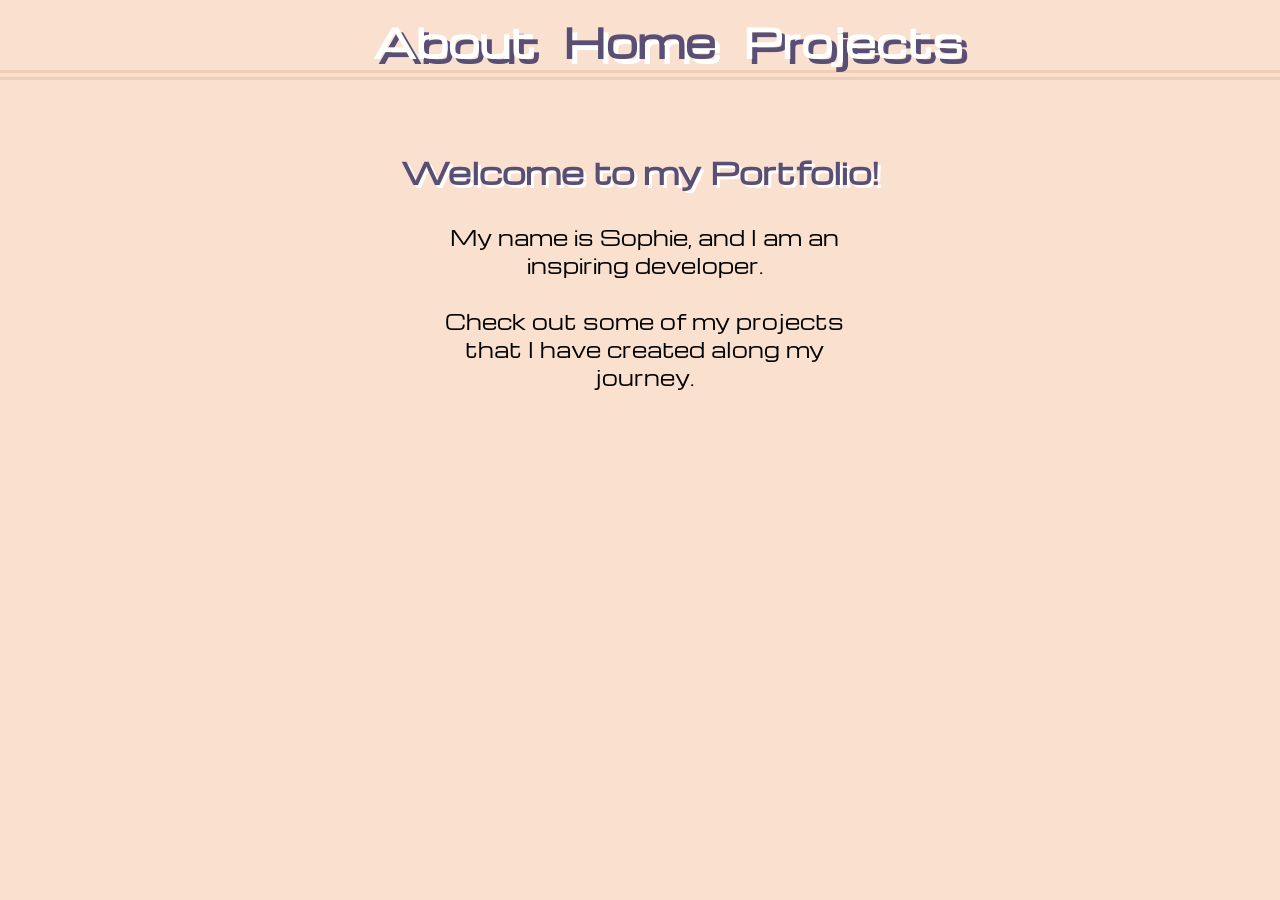
<file: index.html>
<!DOCTYPE html>
<html>
  
  <head>
    <title>Sophie Mansell - Portfolio</title>

    <meta name="viewport" content="width=device-width, initial-scale=1">
    
    <link href="index.css" rel="stylesheet">
    <link rel="preconnect" href="https://fonts.googleapis.com">
    <link rel="preconnect" href="https://fonts.gstatic.com" crossorigin>
    <link href="https://fonts.googleapis.com/css2?family=Michroma&display=swap" rel="stylesheet">
  </head>

  <body>
    <header>

      <nav class="nav-container">
        <a href="./About-Page/about.html" class="nav-about">
          About
        </a>

        <a href="./index.html" class="nav-home" id="nav-current">
          Home
        </a>

        <a href="./Project-Page/projects.html" class="nav-project">
          Projects
        </a>
      
    </header>

    <main>
      <div>
        <h2 class="title">Welcome to my Portfolio!</h2>

        <div class="box"></div>

        <p class="box intro">
          My name is Sophie, and I am an inspiring developer. 
          <br><br>
          Check out some of my projects that I have created along my journey.
        </p>

        <div class="box"></div>
        
      </div>
    </main>
      
  </body>

</html>
</file>
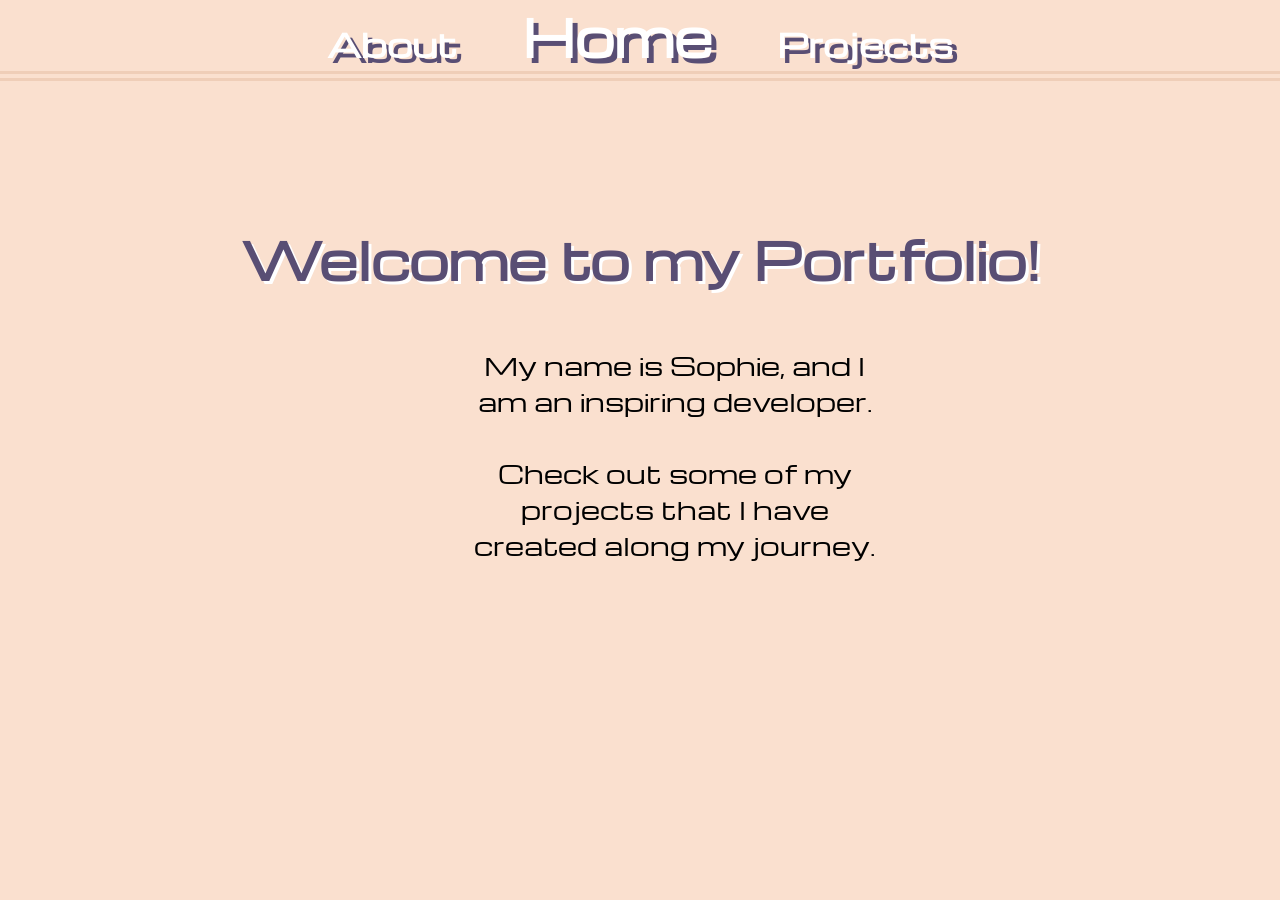
<file: Index-Page/index.html>
<!DOCTYPE html>
<html>
  
  <head>
    <title>Sophie Mansell - Portfolio</title>
    <link href="index.css" rel="stylesheet">
    <link rel="preconnect" href="https://fonts.googleapis.com">
    <link rel="preconnect" href="https://fonts.gstatic.com" crossorigin>
    <link href="https://fonts.googleapis.com/css2?family=Michroma&display=swap" rel="stylesheet">
  </head>

  <body>
    <header>
      <nav class="navbar">
        <a href="../About-Page/about.html">About</a>
        <a href="./index.html" id="nav-current">Home</a>
        <a href="../Project-Page/projects.html">Projects</a>
      </nav>
      
    </header>

    <main>
      <br> 
      <div>
        <h2 class="title">Welcome to my Portfolio!</h2>

        <br>

        <div class="box"></div>

        <p class="box intro">
          My name is Sophie, and I am an inspiring developer. 
          <br><br>
          Check out some of my projects that I have created along my journey.
        </p>

        <div class="box"></div>
        
      </div>
    </main>
      
  </body>

</html>
</file>
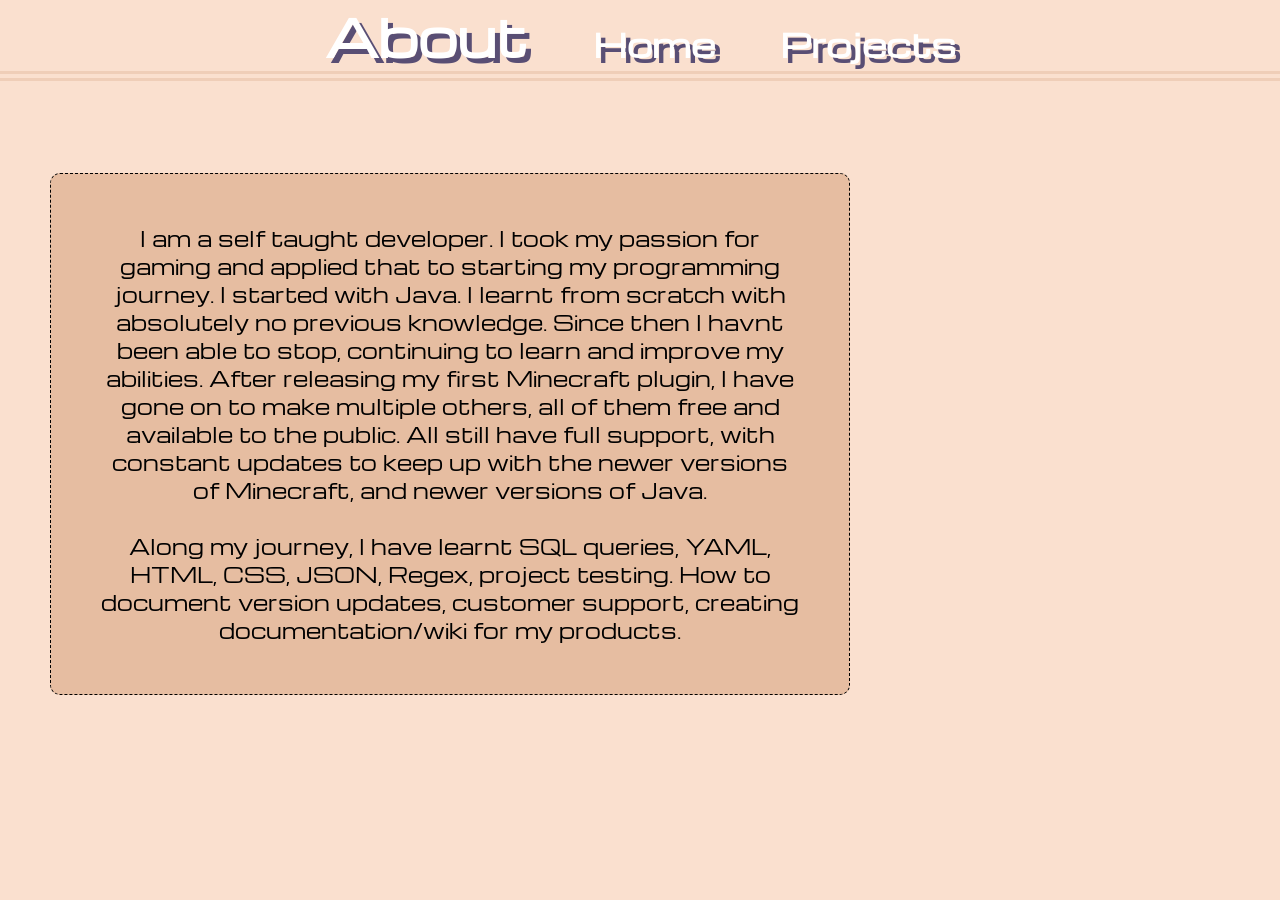
<file: about.html>
<!DOCTYPE html>
<html>

  <head>
    <title>Sophie Mansell - Portfolio</title>
    <link href="./about.css" rel="stylesheet">
    <link rel="preconnect" href="https://fonts.googleapis.com">
    <link rel="preconnect" href="https://fonts.gstatic.com" crossorigin>
    <link href="https://fonts.googleapis.com/css2?family=Michroma&display=swap" rel="stylesheet">
  </head>

  <body>
    <header>
      <nav class="navbar">
        <a href="./about.html" id="nav-current">About</a>
        <a href="./index.html">Home</a>
        <a href=".Project-Page/projects.html">Projects</a>
      </nav>
      
    </header>

      <main>
        <!-- <figure>
        <figcaption></figcaption>
        </figure> -->

        <br>

        <p class="about">
         I am a self taught developer. I took my passion for gaming and applied that to starting my programming journey.
         I started with Java. I learnt from scratch with absolutely no previous knowledge. Since then I havnt been able to stop,
         continuing to learn and improve my abilities. After releasing my first Minecraft plugin, I have 
         gone on to make multiple others, all of them free and available to the public. All still have full support,
         with constant updates to keep up with the newer versions of Minecraft, and newer versions of Java.
        
        <br><br>
        
          Along my journey, I have learnt SQL queries, YAML, HTML, CSS, JSON, Regex, project testing.
          How to document version updates, customer support, creating documentation/wiki for my products.
        </p>
      </main>

      <footer>

      </footer>
        
    </body>





</html>
</file>
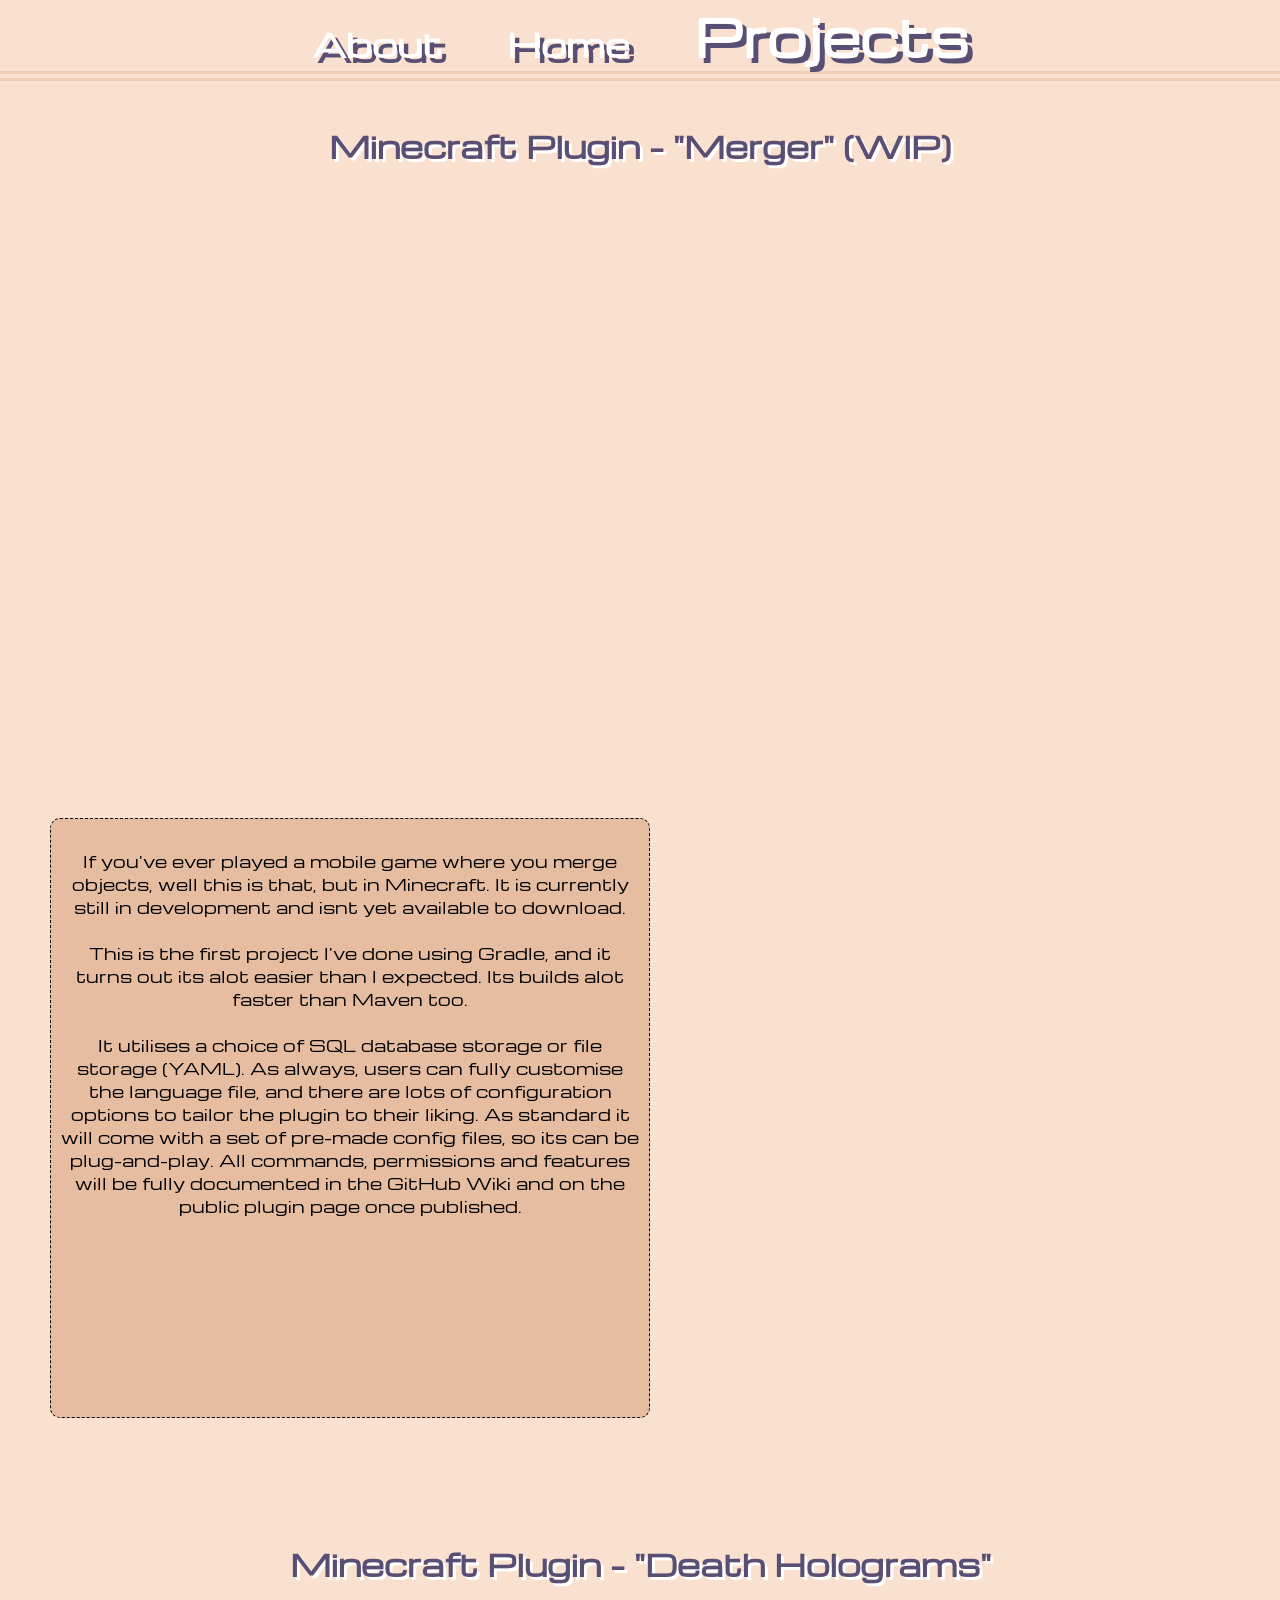
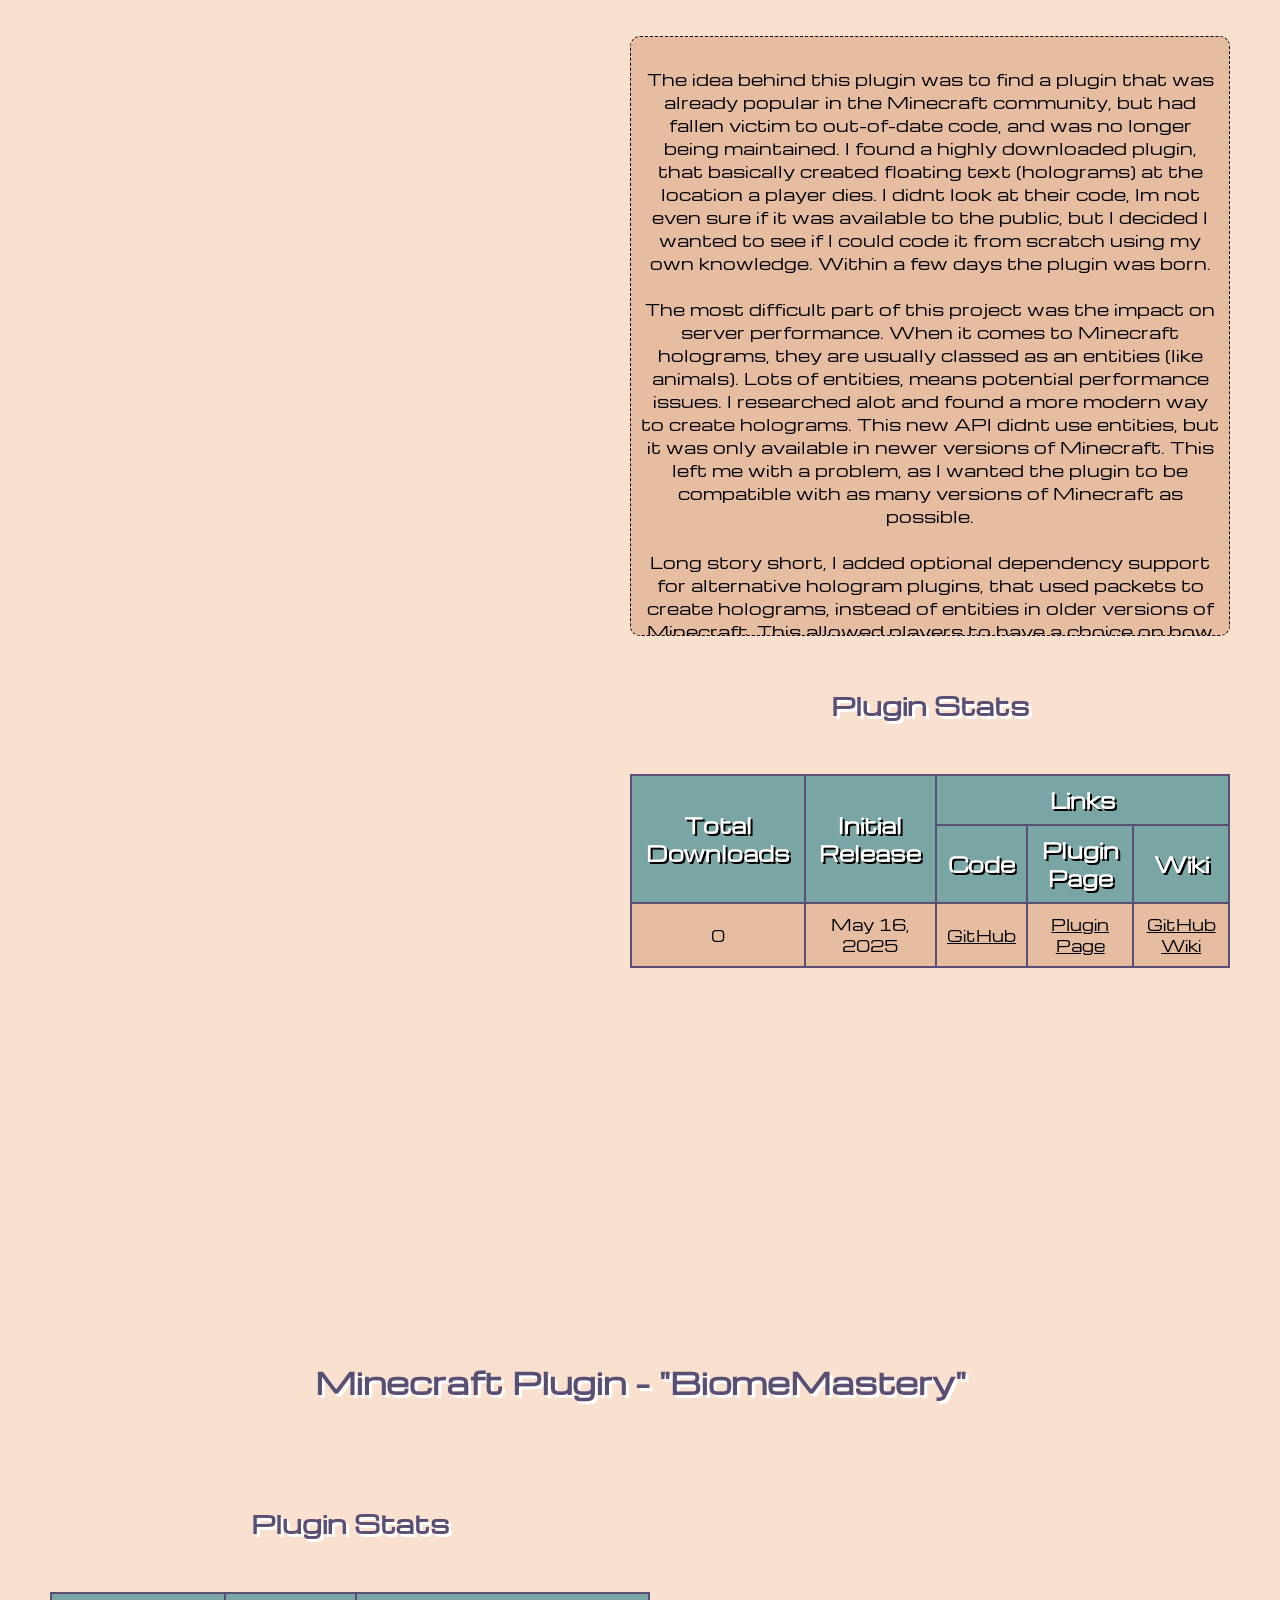
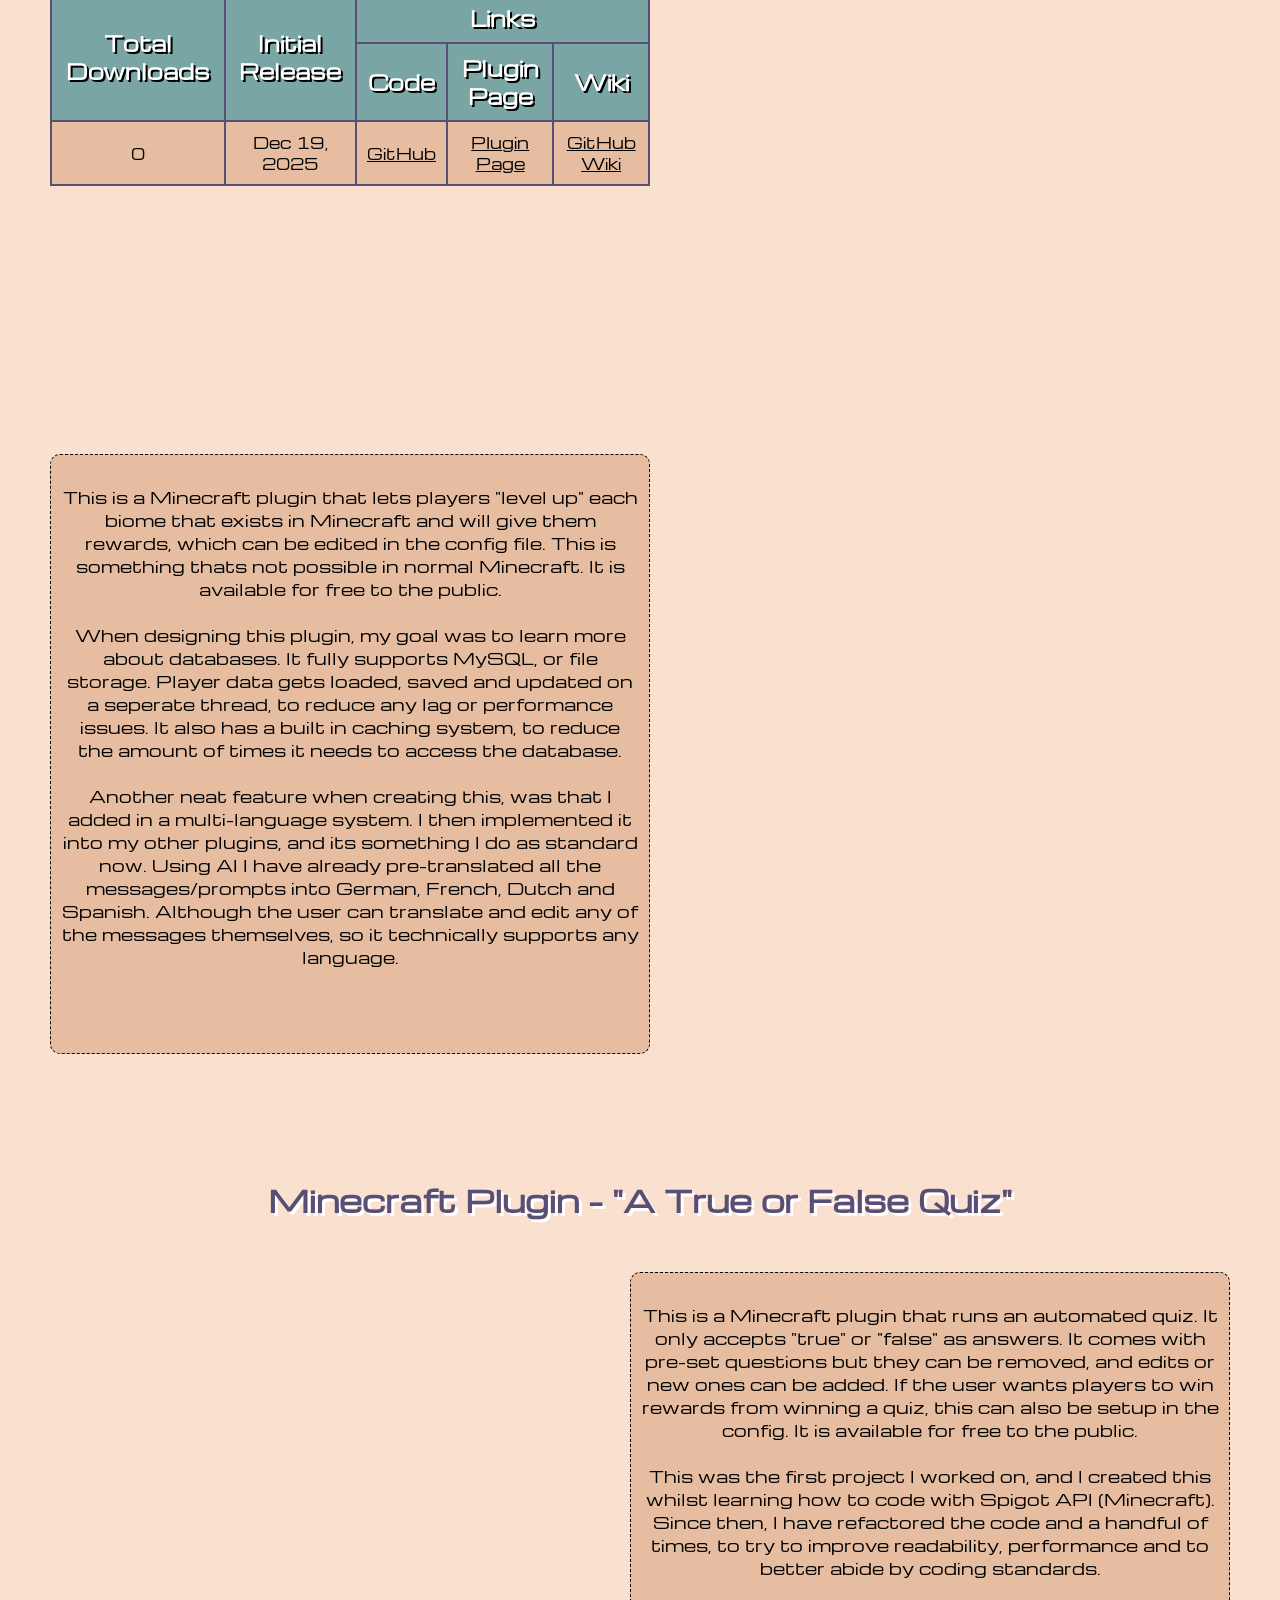
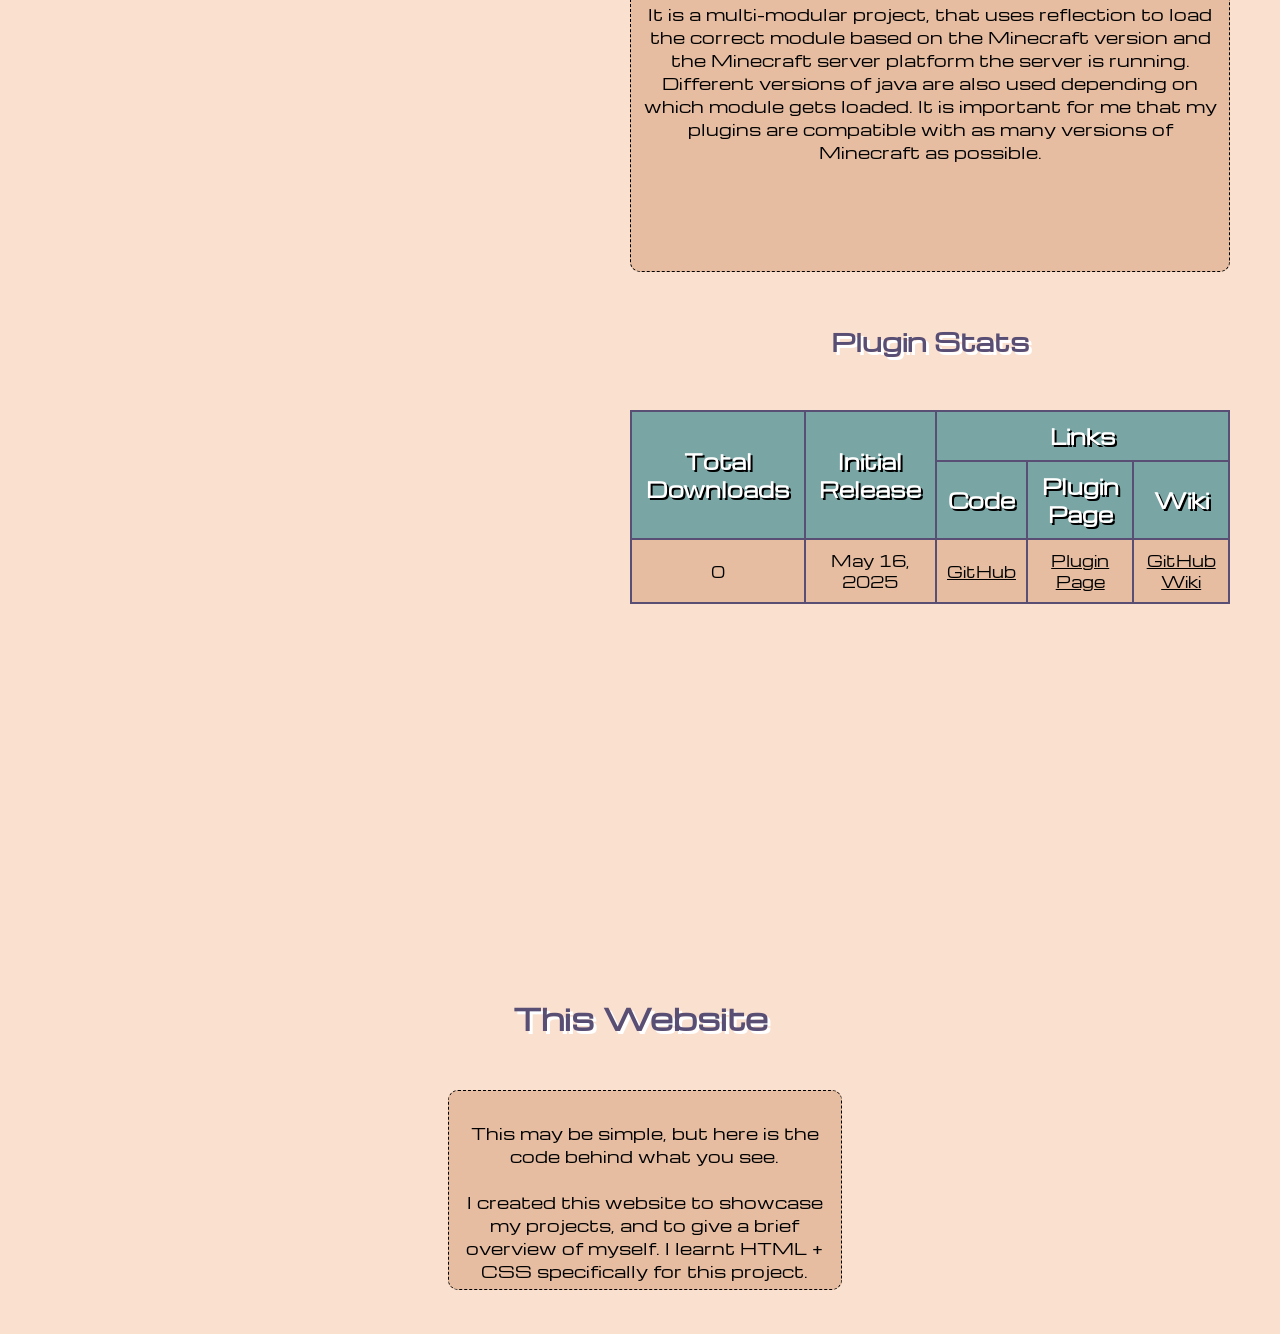
<file: projects.html>
<!DOCTYPR html>
<html>

  <head>
    <title>Sophie Mansell - Portfolio</title>
    <link href="./project.css" rel="stylesheet">
    <link rel="preconnect" href="https://fonts.googleapis.com">
    <link rel="preconnect" href="https://fonts.gstatic.com" crossorigin>
    <link href="https://fonts.googleapis.com/css2?family=Michroma&display=swap" rel="stylesheet">
  </head>

  <body>
    <header>

      <nav class="navbar">
        <a href="./about.html">About</a>
        <a href="./index.html">Home</a>
        <a href="./projects.html" id="nav-current">Projects</a>
      </nav>
      
    </header>

    <main>
       <br>
      <section class="merger-plugin">
        <a class="merger-title" href="https://github.com/Soapiee/Merger" target="_blank"><h2>Minecraft Plugin - "Merger" (WIP)</h2></a>
        <div class="hover-content">Click me for more info!</div>

        <div class="merger-gif merger-content">
        </div>
        
        <p class="description merger-content">If you've ever played a mobile game where you merge objects, 
          well this is that, but in Minecraft. It is currently still in development and 
          isnt yet available to download.
          <br><br>
          This is the first project I've done using Gradle, and it turns out its alot easier than I expected. 
          Its builds alot faster than Maven too.
          <br><br>
          It utilises a choice of SQL database storage or file storage (YAML). As always, users can fully customise the language file, 
          and there are lots of configuration options to tailor the plugin to their liking. 
          As standard it will come with a set of pre-made config files, so its can be plug-and-play.
          All commands, permissions and features will be fully documented in the GitHub Wiki and on the public plugin page once published.  
          <br>
        </p>

        
      </section>
      <br>

      <section class="deathholos-plugin">
        <h2>Minecraft Plugin - "Death Holograms"</h2>

        <p class="description dh-content">
          The idea behind this plugin was to find a plugin that was already popular in the Minecraft community,
          but had fallen victim to out-of-date code, and was no longer being maintained.
          I found a highly downloaded plugin, that basically created floating text (holograms) at the location a player dies.
          I didnt look at their code, Im not even sure if it was available to the public, but I decided I wanted to see
          if I could code it from scratch using my own knowledge. Within a few days the plugin was born. 
          <br><br>
          The most difficult part of this project was the impact on server performance. 
          When it comes to Minecraft holograms, they are usually classed as an entities (like animals). 
          Lots of entities, means potential performance issues.
          I researched alot and found a more modern way to create holograms. This new API didnt use entities, 
          but it was only available in newer versions of Minecraft.
          This left me with a problem, as I wanted the plugin to be compatible with as many versions of Minecraft as possible.
          <br><br>
          Long story short, I added optional dependency support for alternative hologram plugins, 
          that used packets to create holograms, instead of entities in older versions of Minecraft.
          This allowed players to have a choice on how to utilise my plugin.
        </p>

        <table class="dh-content">
          <caption class="table-caption">Plugin Stats</caption>
          <thead>
            <tr>
              <th scope="col" rowspan="2">Total Downloads</th>
              <th scope="col" rowspan="2">Initial Release</th>
              <th scope="col" colspan="3">Links</th>
            </tr>
              <th scope="col">Code</th>
              <th scope="col">Plugin Page</th>
              <th scope="col">Wiki</th>
            </tr>
          </thead>

          <tbody>
            <tr>
              <td><span class="table-link" id="dh-downloads">0</span></td>
              <td>May 16, 2025</td>
              <td ><a class="table-link" href="https://github.com/Soapiee/DeathHolograms" target="_blank">GitHub</a></td>
              <td><a class="table-link" href="https://www.spigotmc.org/resources/death-holograms-1-9-26-3.133766/" target="_blank">Plugin Page</a></td>
              <td><a class="table-link" href="https://github.com/Soapiee/DeathHolograms/wiki" target="_blank">GitHub Wiki</a></td>
            </tr>
        </table>
      
        <script>
            async function loadDownloads() {
                let spigot = 0;
                let modrinth = 0;
                let hangar = 0;
                const dhTotalElement = document.getElementById("dh-downloads");

                try {
                    const spigotResponse = await fetch("https://api.spiget.org/v2/resources/133766");

                    if (!spigotResponse.ok) return;
                    
                    const spigotData = await spigotResponse.json();
                    spigot = Number(spigotData.downloads);
                    
                } catch (error) {
                }

                try {
                    const modrinthResponse = await fetch("https://api.modrinth.com/v2/project/deathholograms");

                    if (!modrinthResponse.ok) return;
                    
                    const modrinthData = await modrinthResponse.json();
                    modrinth = Number(modrinthData.downloads);
                    
                } catch (error) {
                }

                try {
                    const hangarResponse = await fetch("https://hangar.papermc.io/api/v1/projects/Soapiee/DeathHolograms");

                    if (!hangarResponse.ok) return;
                    
                    const hangarData = await hangarResponse.json();
                    hangar = Number(hangarData.stats.downloads);
                    
                } catch (error) {
                }

                const total = spigot + modrinth + hangar;
                dhTotalElement.textContent = total.toLocaleString("en-GB");
            }

            loadDownloads();
        </script>

      </section>
      <br>

      <section class="biomemastery-plugin">
        <h2>Minecraft Plugin - "BiomeMastery"</h2>

        <table class="bm-content">
          <caption class="table-caption">Plugin Stats</caption>
          <thead>
            <tr>
              <th scope="col" rowspan="2">Total Downloads</th>
              <th scope="col" rowspan="2">Initial Release</th>
              <th scope="col" colspan="3">Links</th>
            </tr>
              <th scope="col">Code</th>
              <th scope="col">Plugin Page</th>
              <th scope="col">Wiki</th>
            </tr>
          </thead>

          <tbody>
            <tr>
              <td><span class="table-link" id="bm-downloads">0</span></td>
              <td>Dec 19, 2025</td>
              <td><a class="table-link" href="https://github.com/Soapiee/BiomeMastery" target="_blank">GitHub</a></td>
              <td><a class="table-link" href="https://www.spigotmc.org/resources/biomemastery-1-16-26-3.130906/" target="_blank">Plugin Page</a></td>
              <td><a class="table-link" href="https://github.com/Soapiee/BiomeMastery/wiki" target="_blank">GitHub Wiki</a></td>
            </tr>
        </table>

        <p class="description bm-content">
          This is a Minecraft plugin that lets players "level up" each biome that exists in 
          Minecraft and will give them rewards, which can be edited in the config file. 
          This is something thats not possible in normal Minecraft. It is available for free to the public.
          <br><br>
          When designing this plugin, my goal was to learn more about databases.
          It fully supports MySQL, or file storage. 
          Player data gets loaded, saved and updated on a seperate thread, to reduce any lag or performance issues. 
          It also has a built in caching system, to reduce the amount of times it needs to access the database.
          <br><br>
          Another neat feature when creating this, was that I added in a multi-language system. 
          I then implemented it into my other plugins, and its something I do as standard now.
          Using AI I have already pre-translated all the messages/prompts into German, French, Dutch and Spanish. 
          Although the user can translate and edit any of the messages themselves, so it technically supports any language.
        </p>
      </section>
      
        <script>
            async function loadDownloads() {
                let spigot = 0;
                let modrinth = 0;
                let hangar = 0;
                const bmTotalElement = document.getElementById("bm-downloads");

                try {
                    const spigotResponse = await fetch("https://api.spiget.org/v2/resources/130906");

                    if (!spigotResponse.ok) return;
                    
                    const spigotData = await spigotResponse.json();
                    spigot = Number(spigotData.downloads);
                    
                } catch (error) {
                }

                try {
                    const modrinthResponse = await fetch("https://api.modrinth.com/v2/project/biome-mastery");

                    if (!modrinthResponse.ok) return;
                    
                    const modrinthData = await modrinthResponse.json();
                    modrinth = Number(modrinthData.downloads);
                    
                } catch (error) {
                }

                try {
                    const hangarResponse = await fetch("https://hangar.papermc.io/api/v1/projects/Soapiee/BiomeMastery");

                    if (!hangarResponse.ok) return;
                    
                    const hangarData = await hangarResponse.json();
                    hangar = Number(hangarData.stats.downloads);
                    
                } catch (error) {
                }

                const total = spigot + modrinth + hangar;
                bmTotalElement.textContent = total.toLocaleString("en-GB");
            }

            loadDownloads();
        </script>
      
      </section>
      <br>

      <section class="truefalsequiz-plugin">
        <h2>Minecraft Plugin - "A True or False Quiz"</h2>

        <p class="description tfq-content">
          This is a Minecraft plugin that runs an automated quiz. 
          It only accepts "true" or "false" as answers. It comes with pre-set questions but they can be removed, 
          and edits or new ones can be added. If the user wants players to win rewards from winning a quiz, 
          this can also be setup in the config. It is available for free to the public.
          <br><br>
          This was the first project I worked on, and I created this whilst learning how to code with Spigot API (Minecraft). 
          Since then, I have refactored the code and a handful of times, to try to improve 
          readability, performance and to better abide by coding standards.
          <br><br>
          It is a multi-modular project, that uses reflection to load the correct module based on the Minecraft version and 
          the Minecraft server platform the server is running. 
          Different versions of java are also used depending on which module gets loaded.
          It is important for me that my plugins are compatible with as many versions of Minecraft as possible.
        </p>
        
        <table class="tfq-content">
          <caption class="table-caption">Plugin Stats</caption>
          <thead>
            <tr>
              <th scope="col" rowspan="2">Total Downloads</th>
              <th scope="col" rowspan="2">Initial Release</th>
              <th scope="col" colspan="3">Links</th>
            </tr>
              <th scope="col">Code</th>
              <th scope="col">Plugin Page</th>
              <th scope="col">Wiki</th>
            </tr>
          </thead>

          <tbody>
            <tr>
              <td><span class="table-link" id="tfq-downloads">0</span></td>
              <td>May 16, 2025</td>
              <td><a class="table-link" href="https://github.com/Soapiee/TFQuiz" target="_blank">GitHub</a></td>
              <td><a class="table-link" href="https://www.spigotmc.org/resources/truefalsequiz-1-16-26-3.125077/" target="_blank">Plugin Page</a></td>
              <td><a class="table-link" href="https://github.com/Soapiee/TFQuiz/wiki" target="_blank">GitHub Wiki</a></td>
            </tr>
        </table>
    
        <script>
            async function loadDownloads() {
                let spigot = 0;
                // let modrinth = 0;
                let hangar = 0;
                const tfqTotalElement = document.getElementById("tfq-downloads");

                try {
                    const spigotResponse = await fetch("https://api.spiget.org/v2/resources/125077");

                    if (!spigotResponse.ok) return;
                    
                    const spigotData = await spigotResponse.json();
                    spigot = Number(spigotData.downloads);
                    
                } catch (error) {
                }

                // try {
                //     const modrinthResponse = await fetch("https://api.modrinth.com/v2/project/truefalsequiz");

                //     if (!modrinthResponse.ok) return;
                    
                //     const modrinthData = await modrinthResponse.json();
                //     modrinth = Number(modrinthData.downloads);
                    
                // } catch (error) {
                // }

                try {
                    const hangarResponse = await fetch("https://hangar.papermc.io/api/v1/projects/Soapiee/TrueFalseQuiz");

                    if (!hangarResponse.ok) return;
                    
                    const hangarData = await hangarResponse.json();
                    hangar = Number(hangarData.stats.downloads);
                    
                } catch (error) {
                }

                const total = spigot + hangar;
                tfqTotalElement.textContent = total.toLocaleString("en-GB");
            }

            loadDownloads();
        </script>
      
      </section>
      <br>

      <section class="website">
        <h2>This Website</h2>

        <div class="box"></div>
        <p class="box description website-content">
          This may be simple, but here is the code behind what you see.
          <br><br>
          I created this website to showcase my projects, and to give a brief overview of myself.
          I learnt HTML + CSS specifically for this project.
        </p>
        <div class="box"></div>
      </section>

    </main>

    <footer>

    </footer>
        
  </body>

</html>
</file>
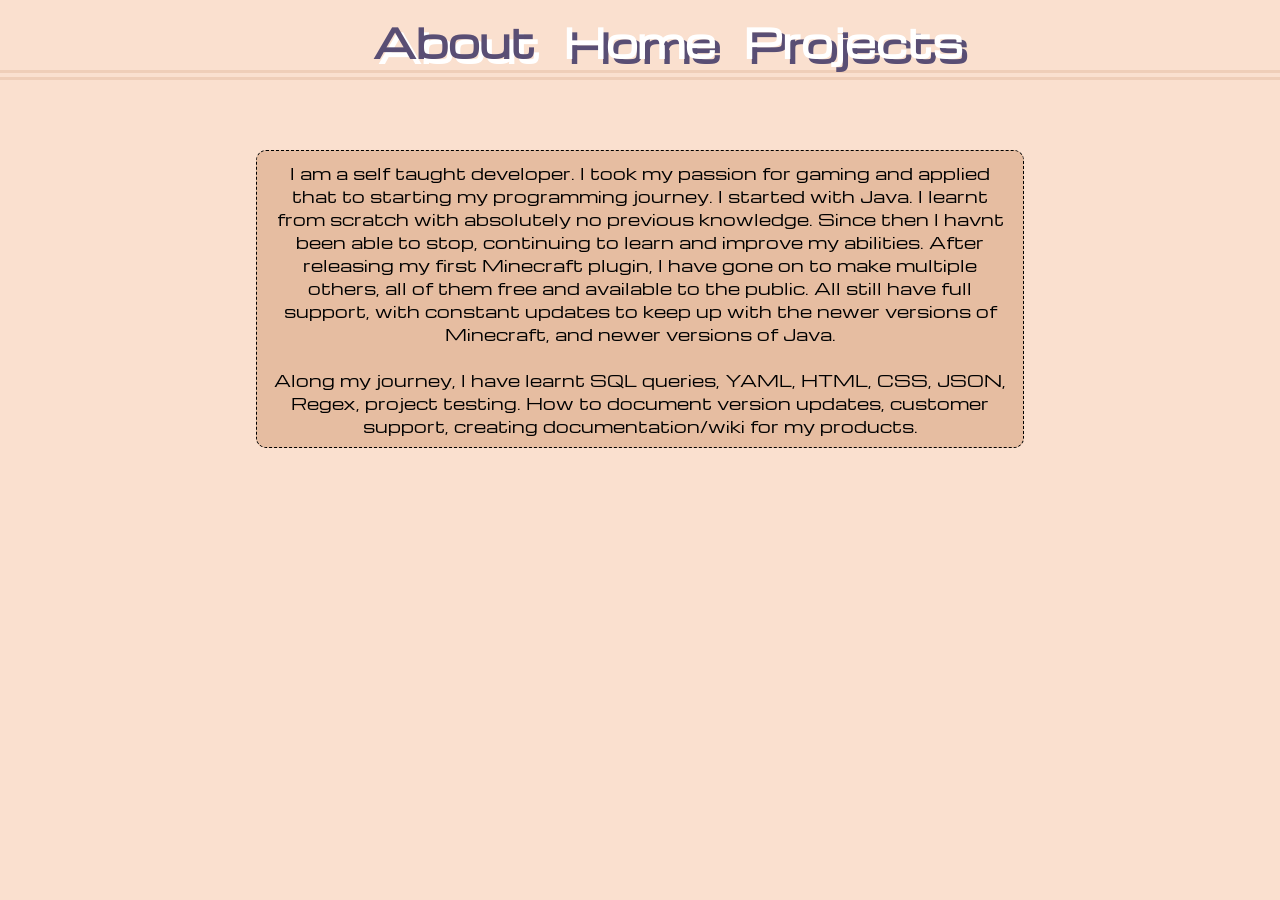
<file: About-Page/about.html>
<!DOCTYPE html>
<html>

  <head>
    <title>Sophie Mansell - Portfolio</title>

    <meta name="viewport" content="width=device-width, initial-scale=1">

    <link href="about.css" rel="stylesheet">
    <link rel="preconnect" href="https://fonts.googleapis.com">
    <link rel="preconnect" href="https://fonts.gstatic.com" crossorigin>
    <link href="https://fonts.googleapis.com/css2?family=Michroma&display=swap" rel="stylesheet">
  </head>

  <body>
    <header>

      <nav class="nav-container">
        <a href="./about.html" class="nav-about" id="nav-current">
          About
        </a>

        <a href="../index.html" class="nav-home">
          Home
        </a>

        <a href="../Project-Page/projects.html" class="nav-project">
          Projects
        </a>
      </nav>
      
    </header>

      <main class="container">

        <div class="about">
          <p>
            I am a self taught developer. I took my passion for gaming and applied that to starting my programming journey.
            I started with Java. I learnt from scratch with absolutely no previous knowledge. Since then I havnt been able to stop,
            continuing to learn and improve my abilities. After releasing my first Minecraft plugin, I have 
            gone on to make multiple others, all of them free and available to the public. All still have full support,
            with constant updates to keep up with the newer versions of Minecraft, and newer versions of Java.
            <br><br>
            Along my journey, I have learnt SQL queries, YAML, HTML, CSS, JSON, Regex, project testing.
            How to document version updates, customer support, creating documentation/wiki for my products.
          </p>
        </div>

      </main>

      <footer>

      </footer>
        
    </body>

</html>
</file>
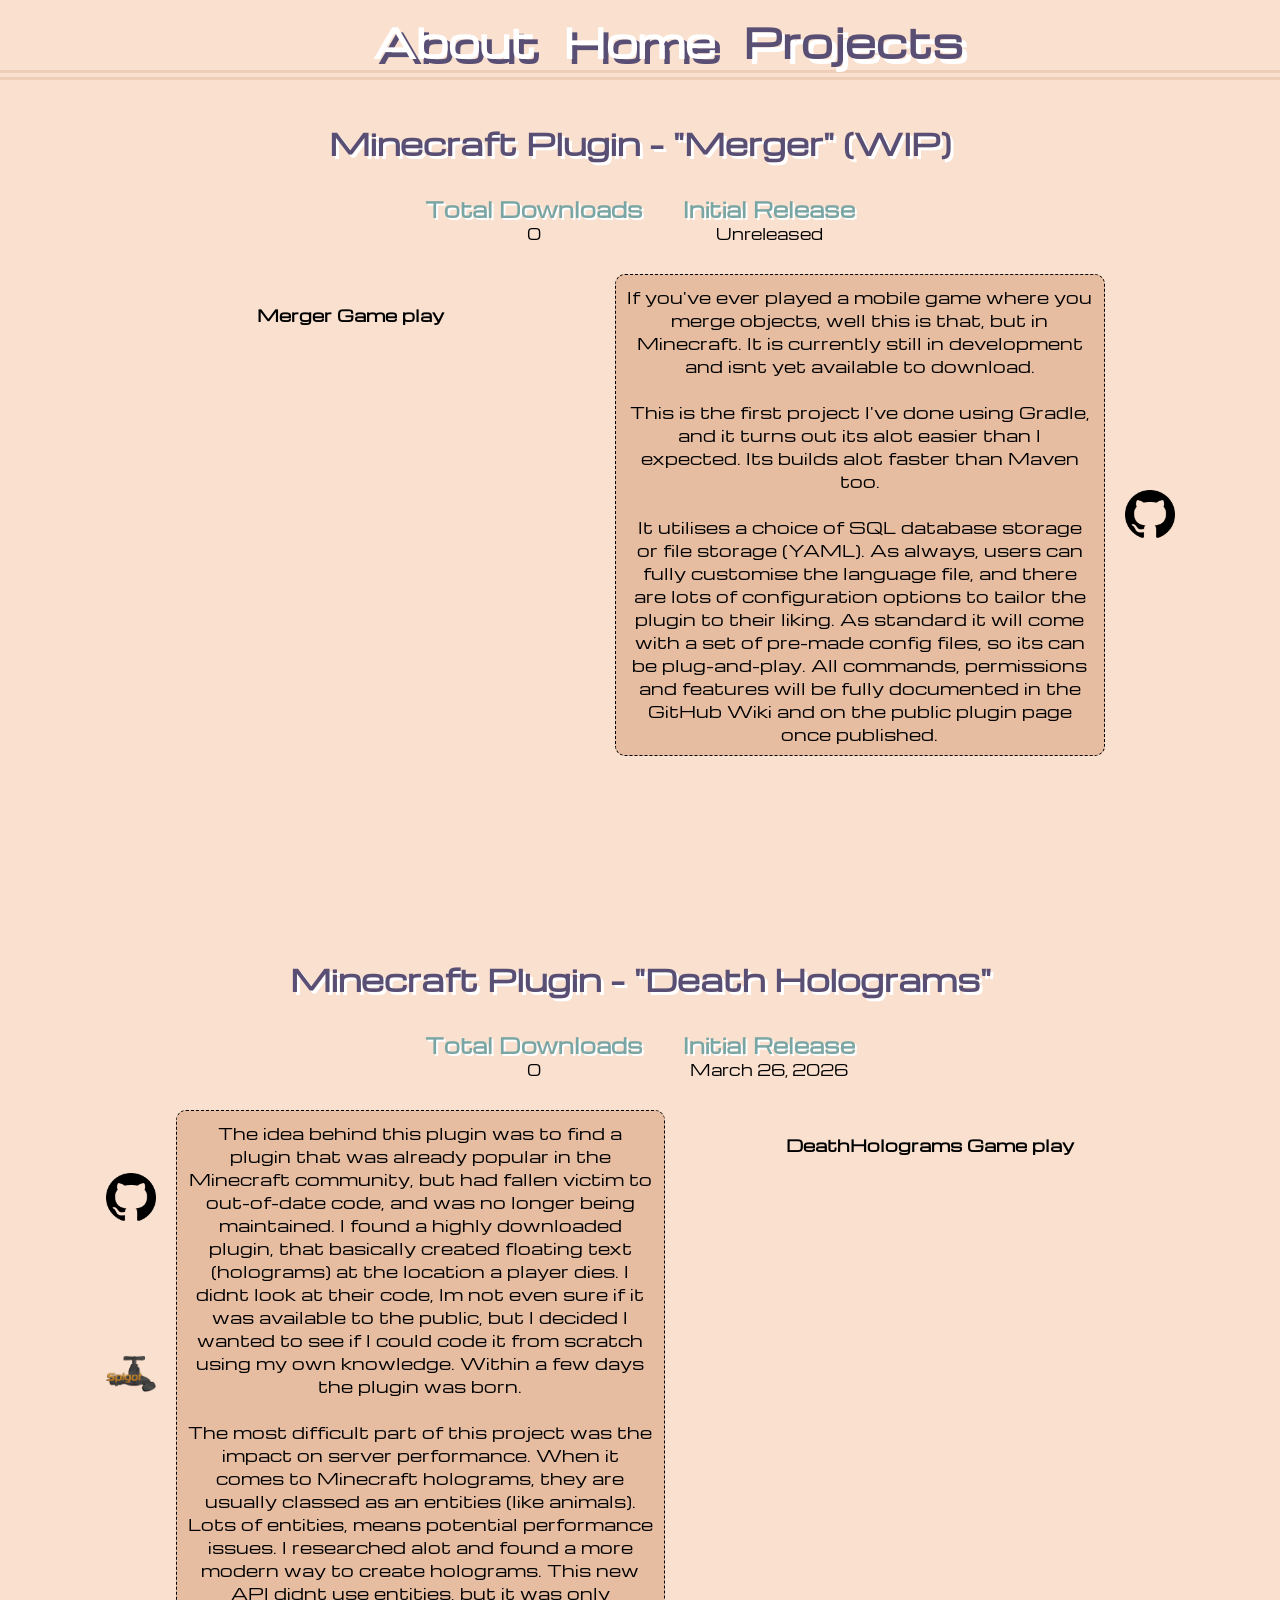
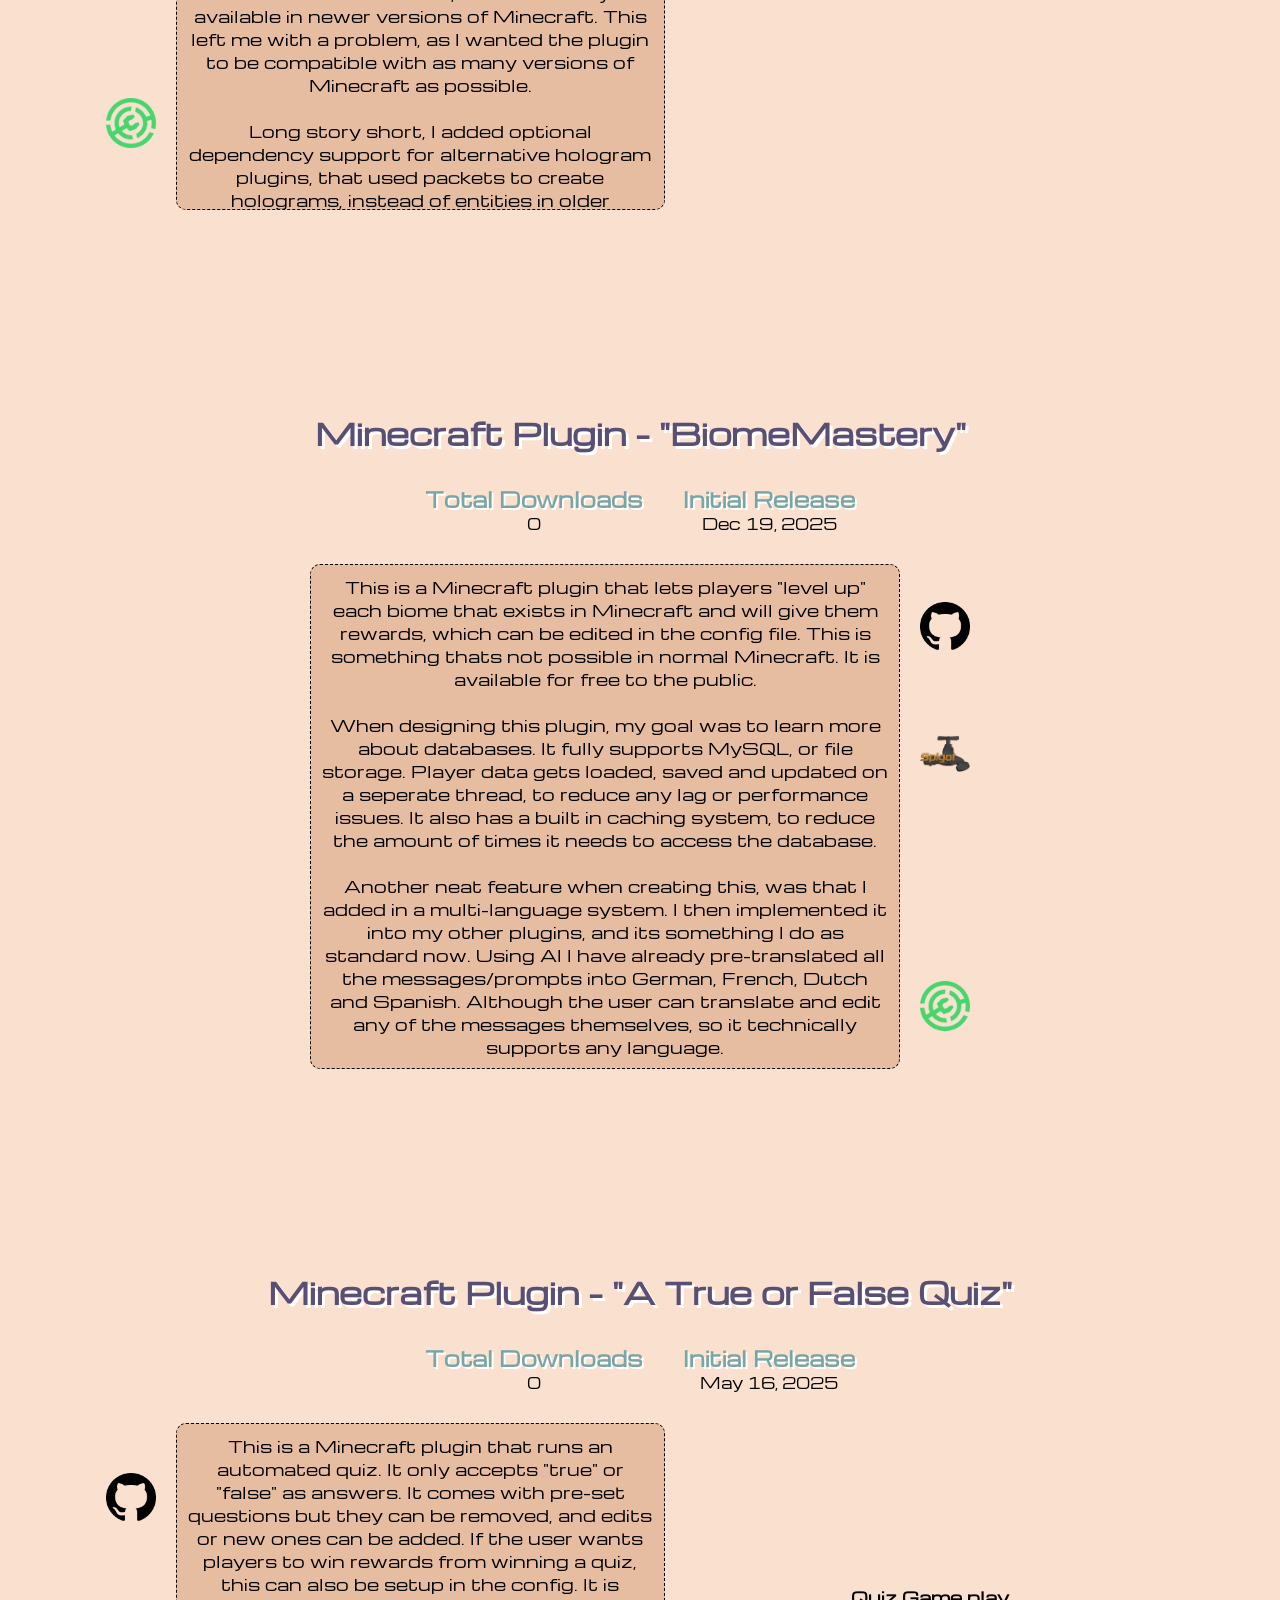
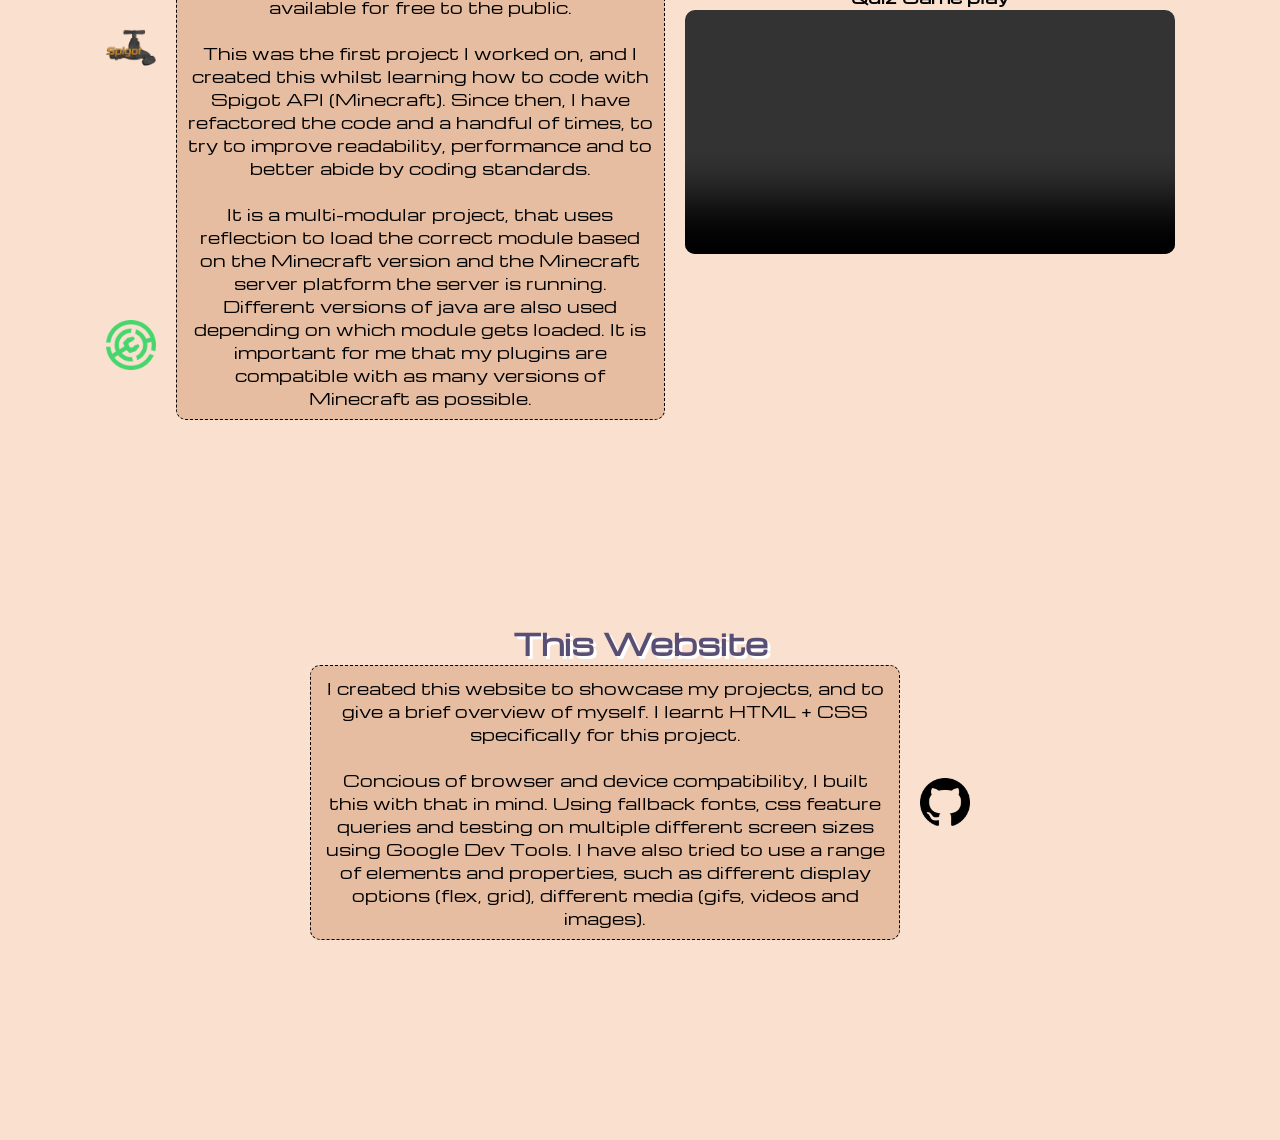
<file: Project-Page/projects.html>
<!DOCTYPE html>
<html>

  <head>
    <title>Sophie Mansell - Portfolio</title>

    <meta name="viewport" content="width=device-width, initial-scale=1">

    <link href="project.css" rel="stylesheet">
    <link rel="preconnect" href="https://fonts.googleapis.com">
    <link rel="preconnect" href="https://fonts.gstatic.com" crossorigin>
    <link href="https://fonts.googleapis.com/css2?family=Michroma&display=swap" rel="stylesheet">
    <link rel="stylesheet" href="https://fonts.googleapis.com/icon?family=Material+Icons">
  </head>

  <body>
    <header>

      <nav class="nav-container">
        <a href="../About-Page/about.html" class="nav-about">
          About
        </a>

        <a href="../index.html" class="nav-home">
          Home
        </a>

        <a href="./projects.html" id="nav-current" class="nav-project">
          Projects
        </a>
      </nav>
      
    </header>

    <main>

      <section>
        <h2>Minecraft Plugin - "Merger" (WIP)</h2>

        <table>
          <thead>
            <tr>
              <th scope="col">Total Downloads</th>
              <th scope="col">Initial Release</th>
            </tr>
          </thead>

          <tbody>
            <tr>
              <td><span id="merger-downloads">0</span></td>
              <td>Unreleased</td>
            </tr>
        </table>

        <div class="container">

          <div class="box order-1 media-container">
            <figcaption class="caption">Merger Game play</figcaption>
            <div class="merger-gif"></div>
          </div>

          <div class="box order-2 text-container">
            <p class="description">
              If you've ever played a mobile game where you merge objects, 
              well this is that, but in Minecraft. It is currently still in development and 
              isnt yet available to download.
              <br><br>
              This is the first project I've done using Gradle, and it turns out its alot easier than I expected. 
              Its builds alot faster than Maven too.
              <br><br>
              It utilises a choice of SQL database storage or file storage (YAML). As always, users can fully customise the language file, 
              and there are lots of configuration options to tailor the plugin to their liking. 
              As standard it will come with a set of pre-made config files, so its can be plug-and-play.
              All commands, permissions and features will be fully documented in the GitHub Wiki and on the public plugin page once published.  
            </p>
          </div>
        
          

          <div class="box order-3 icon-container">

            <a class="icon-box" href="https://github.com/Soapiee/Merger" target="_blank">
              <div class="icon order-1 github-icon"></div>
            </a> 

          </div>

        </div>

      </section>

      <section>
        <h2>Minecraft Plugin - "Death Holograms"</h2>

        <table>
          <thead>
            <tr>
              <th scope="col">Total Downloads</th>
              <th scope="col">Initial Release</th>
            </tr>
          </thead>

          <tbody>
            <tr>
              <td><span id="dh-downloads">0</span></td>
              <td>March 26, 2026</td>
            </tr>
        </table>

        <div class="container">

          <div class="box order-1 icon-container">

            <a class="icon-box" href="https://github.com/Soapiee/DeathHolograms" target="_blank">
              <div class="icon order-1 github-icon"></div>
            </a>

            <a class="icon-box" href="https://www.spigotmc.org/resources/death-holograms-1-9-26-3.133766/" target="_blank">
              <div class="icon order-2 spigot-icon"></div>
            </a>

            <a class="icon-box" href="https://hangar.papermc.io/Soapiee/DeathHolograms" target="_blank">
              <div class="icon order-3 paper-icon"></div>
            </a>

            <a class="icon-box" href="https://modrinth.com/plugin/deathholograms" target="_blank">
              <div class="icon order-4 modrinth-icon"></div>
            </a>  

          </div>

          <div class="box order-2 text-container">
            <p class="description">
              The idea behind this plugin was to find a plugin that was already popular in the Minecraft community,
              but had fallen victim to out-of-date code, and was no longer being maintained.
              I found a highly downloaded plugin, that basically created floating text (holograms) at the location a player dies.
              I didnt look at their code, Im not even sure if it was available to the public, but I decided I wanted to see
              if I could code it from scratch using my own knowledge. Within a few days the plugin was born. 
                <br><br>
              The most difficult part of this project was the impact on server performance. 
              When it comes to Minecraft holograms, they are usually classed as an entities (like animals). 
              Lots of entities, means potential performance issues.
              I researched alot and found a more modern way to create holograms. This new API didnt use entities, 
              but it was only available in newer versions of Minecraft.
              This left me with a problem, as I wanted the plugin to be compatible with as many versions of Minecraft as possible.
                <br><br>
              Long story short, I added optional dependency support for alternative hologram plugins, 
              that used packets to create holograms, instead of entities in older versions of Minecraft.
              This allowed players to have a choice on how to utilise my plugin.
           </p>
          </div>

          <div class="box order-3 media-container">
            <figcaption class="caption">DeathHolograms Game play</figcaption> 
            <div class="gif-box">
              <div class="order-1 dh-gif1"></div>
              <div class="order-2 dh-gif2"></div>
              <div class="order-3 dh-gif3"></div>
              <div class="order-4 dh-gif4"></div>
            </div>
            
          </div>
      
          <script>
              async function loadDownloads() {
                  let spigot = 0;
                  let modrinth = 0;
                  let hangar = 0;
                  const dhTotalElement = document.getElementById("dh-downloads");

                  try {
                      const spigotResponse = await fetch("https://api.spiget.org/v2/resources/133766");

                      if (!spigotResponse.ok) return;
                      
                      const spigotData = await spigotResponse.json();
                      spigot = Number(spigotData.downloads);
                      
                  } catch (error) {
                  }

                  try {
                      const modrinthResponse = await fetch("https://api.modrinth.com/v2/project/deathholograms");

                      if (!modrinthResponse.ok) return;
                      
                      const modrinthData = await modrinthResponse.json();
                      modrinth = Number(modrinthData.downloads);
                      
                  } catch (error) {
                  }

                  try {
                      const hangarResponse = await fetch("https://hangar.papermc.io/api/v1/projects/Soapiee/DeathHolograms");

                      if (!hangarResponse.ok) return;
                      
                      const hangarData = await hangarResponse.json();
                      hangar = Number(hangarData.stats.downloads);
                      
                  } catch (error) {
                  }

                  const total = spigot + modrinth + hangar;
                  dhTotalElement.textContent = total.toLocaleString("en-GB");
              }

              loadDownloads();
          </script>

        </div>

      </section>

      <section>
        <h2>Minecraft Plugin - "BiomeMastery"</h2>

        <table>
          <thead>
            <tr>
              <th scope="col">Total Downloads</th>
              <th scope="col">Initial Release</th>
            </tr>
          </thead>

          <tbody>
            <tr>
              <td><span id="bm-downloads">0</span></td>
              <td>Dec 19, 2025</td>
            </tr>
        </table>

        <div class="container">

          <p class="box order-1 description">
          This is a Minecraft plugin that lets players "level up" each biome that exists in 
          Minecraft and will give them rewards, which can be edited in the config file. 
          This is something thats not possible in normal Minecraft. It is available for free to the public.
            <br><br>
          When designing this plugin, my goal was to learn more about databases.
          It fully supports MySQL, or file storage. 
          Player data gets loaded, saved and updated on a seperate thread, to reduce any lag or performance issues. 
          It also has a built in caching system, to reduce the amount of times it needs to access the database.
            <br><br>
          Another neat feature when creating this, was that I added in a multi-language system. 
          I then implemented it into my other plugins, and its something I do as standard now.
          Using AI I have already pre-translated all the messages/prompts into German, French, Dutch and Spanish. 
          Although the user can translate and edit any of the messages themselves, so it technically supports any language.
          </p>

          <div class="box order-2 icon-container">

            <a class="icon-box" href="https://github.com/Soapiee/BiomeMastery" target="_blank">
              <div class="icon order-1 github-icon"></div>
            </a>

            <a class="icon-box" href="https://www.spigotmc.org/resources/biomemastery-1-16-26-3.130906/" target="_blank">
              <div class="icon order-2 spigot-icon"></div>
            </a>

            <a class="icon-box" href="https://hangar.papermc.io/Soapiee/BiomeMastery" target="_blank">
              <div class="icon order-3 paper-icon"></div>
            </a>

            <a class="icon-box" href="https://modrinth.com/plugin/biome-mastery" target="_blank">
              <div class="icon order-4 modrinth-icon"></div>
            </a>  

          </div>

        </div>

        <script>
            async function loadDownloads() {
                let spigot = 0;
                let modrinth = 0;
                let hangar = 0;
                const bmTotalElement = document.getElementById("bm-downloads");

                try {
                    const spigotResponse = await fetch("https://api.spiget.org/v2/resources/130906");

                    if (!spigotResponse.ok) return;
                    
                    const spigotData = await spigotResponse.json();
                    spigot = Number(spigotData.downloads);
                    
                } catch (error) {
                }

                try {
                    const modrinthResponse = await fetch("https://api.modrinth.com/v2/project/biome-mastery");

                    if (!modrinthResponse.ok) return;
                    
                    const modrinthData = await modrinthResponse.json();
                    modrinth = Number(modrinthData.downloads);
                    
                } catch (error) {
                }

                try {
                    const hangarResponse = await fetch("https://hangar.papermc.io/api/v1/projects/Soapiee/BiomeMastery");

                    if (!hangarResponse.ok) return;
                    
                    const hangarData = await hangarResponse.json();
                    hangar = Number(hangarData.stats.downloads);
                    
                } catch (error) {
                }

                const total = spigot + modrinth + hangar;
                bmTotalElement.textContent = total.toLocaleString("en-GB");
            }

            loadDownloads();
        </script>

      </section>

      <section>
        <h2>Minecraft Plugin - "A True or False Quiz"</h2>

        <table>
          <thead>
            <tr>
              <th scope="col">Total Downloads</th>
              <th scope="col">Initial Release</th>
            </tr>
          </thead>

          <tbody>
            <tr>
              <td><span id="tfq-downloads">0</span></td>
              <td>May 16, 2025</td>
            </tr>
        </table>

        <div class="container">

          <div class="box order-1 icon-container">

            <a class="icon-box" href="https://github.com/Soapiee/TFQuiz" target="_blank">
              <div class="icon order-1 github-icon"></div>
            </a>

            <a class="icon-box" href="https://www.spigotmc.org/resources/truefalsequiz-1-16-26-3.125077/" target="_blank">
              <div class="icon order-2 spigot-icon"></div>
            </a>

            <a class="icon-box" href="https://hangar.papermc.io/Soapiee/TrueFalseQuiz" target="_blank">
              <div class="icon order-3 paper-icon"></div>
            </a>

            <a class="icon-box" href="https://modrinth.com/plugin/truefalsequiz" target="_blank">
              <div class="icon order-4 modrinth-icon"></div>
            </a>  

          </div>

          <div class="box order-2 text-container">
            <p class="description">
              This is a Minecraft plugin that runs an automated quiz. 
              It only accepts "true" or "false" as answers. It comes with pre-set questions but they can be removed, 
              and edits or new ones can be added. If the user wants players to win rewards from winning a quiz, 
              this can also be setup in the config. It is available for free to the public.
                <br><br>
              This was the first project I worked on, and I created this whilst learning how to code with Spigot API (Minecraft). 
              Since then, I have refactored the code and a handful of times, to try to improve 
              readability, performance and to better abide by coding standards.
                <br><br>
              It is a multi-modular project, that uses reflection to load the correct module based on the Minecraft version and 
              the Minecraft server platform the server is running. 
              Different versions of java are also used depending on which module gets loaded.
              It is important for me that my plugins are compatible with as many versions of Minecraft as possible.
            </p>

          </div>

          <div class="box order-3 media-container">
            <figcaption class="caption">Quiz Game play</figcaption>
            <video class="tfq-video" controls loop
            src="../Media/TFQGameplay.mp4" type="video/mp4">Cannot play video</video>
          </div>

        <script>
            async function loadDownloads() {
                let spigot = 0;
                // let modrinth = 0;
                let hangar = 0;
                const tfqTotalElement = document.getElementById("tfq-downloads");

                try {
                    const spigotResponse = await fetch("https://api.spiget.org/v2/resources/125077");

                    if (!spigotResponse.ok) return;
                    
                    const spigotData = await spigotResponse.json();
                    spigot = Number(spigotData.downloads);
                    
                } catch (error) {
                }

                try {
                     const modrinthResponse = await fetch("https://api.modrinth.com/v2/project/truefalsequiz");

                     if (!modrinthResponse.ok) return;
                    
                     const modrinthData = await modrinthResponse.json();
                    modrinth = Number(modrinthData.downloads);
                    
                } catch (error) {
                }

                try {
                    const hangarResponse = await fetch("https://hangar.papermc.io/api/v1/projects/Soapiee/TrueFalseQuiz");

                    if (!hangarResponse.ok) return;
                    
                    const hangarData = await hangarResponse.json();
                    hangar = Number(hangarData.stats.downloads);
                    
                } catch (error) {
                }

                const total = spigot + hangar + modrinth;
                tfqTotalElement.textContent = total.toLocaleString("en-GB");
            }

            loadDownloads();
        </script>
      
      </section>

      <section>
        <h2>This Website</h2>

        <div class="container">

          <div class="box order-1 text-container">
            <p class="description">
              I created this website to showcase my projects, and to give a brief overview of myself.
              I learnt HTML + CSS specifically for this project.
              <br><br>
              Concious of browser and device compatibility, I built this with that in mind.
              Using fallback fonts, css feature queries and testing on multiple different screen sizes
              using Google Dev Tools.
              I have also tried to use a range of elements and properties, such as different display options (flex, grid),
              different media (gifs, videos and images).
            </p>
          </div>

          <div class="box order-2 icon-container">
            <a class="icon-box" href="https://github.com/Soapiee/Portfolio" target="_blank">
              <div class="icon order-1 github-icon"></div>
            </a> 
          </div>

        </div>

      </section>

    </main>

    <footer>

    </footer>
        
  </body>

</html>
</file>
<file: index.css>
/* Colour Scheme: #FAE0CF + #E6BDA1 + #594E74 + #79A6A4 */

* {
    margin: 0;
    padding: 0;
    box-sizing: border-box;
    font-family: "Michroma", Verdana, Tahoma, sans-serif;
    color: black;
    background-color: #FAE0CF;
}

/* Navigation  */

.nav-container {
    display: grid;
    grid-template-columns: repeat(7, minmax(0, 1fr));
    grid-template-rows: 1fr;
    grid-template-areas: ". . nav-about nav-home nav-project . .";
    width: 100%;
    height: 80px;

    justify-items: stretch;
    align-items: end;

    position: fixed;
    z-index: 5;
    gap: 20px;
    border-bottom: 10px double rgba(230, 189, 161, 0.5);

    font-size: 40px;
}

#nav-current {
    color: #594E74;
    text-shadow: 5px 5px white;
}

.nav-about, .nav-home, .nav-project {
    max-width: 100%;
    min-width: 0;
    text-align: center;
    overflow: visible;
}

.nav-about {
    grid-area: nav-about;
}

.nav-home {
    grid-area: nav-home;
}

.nav-project {
    grid-area: nav-project;
}

nav a {
    color: white;
    text-decoration-line: none;
    font-weight: 900;
    text-shadow: 5px 5px #594E74;
}

nav a:visited {
    color: white; 
    text-decoration-line: none;
    text-shadow: 5px 5px #594E74;
    font-weight: 900;
}

@media only screen and (max-width: 480px) {
    .nav-container {
        grid-template-columns: 1fr;
        grid-template-rows: repeat(3, 1fr);
        grid-template-areas: "nav-about"
                            "nav-home"
                            "nav-project";
        width: 100%;
        height: auto;
        gap: 2px;

        font-size: 20px;
    }

    #nav-current {
        color: #594E74;
        text-shadow: 4px 4px white;
    }

    nav a {
        color: white;
        text-decoration-line: none;
        font-weight: 900;
        text-shadow: 4px 4px #594E74;
    }

    nav a:visited {
        color: white; 
        text-decoration-line: none;
        text-shadow: 4px 4px #594E74;
        font-weight: 900;
    }
}

a, a:visited {
    color: black;
}

main {
    position: relative;
    top: 150px;
}

/* p {
    overflow: auto;
    background-color: transparent;
}  */

.title {
    /* margin-top: 200px; */
    /* position: relative; */
    text-align: center;
    color: #594E74;
    /* background-color: red; */
    font-size: 30px;
    text-shadow: 3px 3px white;
    font-weight: bolder;
}

.intro {
    padding-top: 30px;
    text-align: center;
    font-size: 20px;
    overflow: auto;
}

.box {
    display: inline-block;
    width: 33.33%;
}

@media only screen and (max-width: 480px){
    .box {
        padding: 10px;
        width: 100%;
    }
}
</file>
<file: Index-Page/index.css>
/* Colour Scheme: #FAE0CF + #E6BDA1 + #594E74 + #79A6A4 */

* {
    margin: 0;
    padding: 0;
    box-sizing: border-box;
    font-family: "Michroma", Verdana, Tahoma, sans-serif;
    color: black;
    background-color: #FAE0CF;
}

.navbar {
    text-align: center;
    position: fixed;
    z-index: 10;
    width: 100%;
    border-bottom: 10px double rgba(230, 189, 161, 0.5);
}

#nav-current {
    font-size: 50px;
}

.navbar a {
    color: white;
    text-decoration-line: none;
    font-weight: 900;
    text-shadow: 5px 5px #594E74;
    font-size: 32px;
    margin: 30px;
}

.navbar a:visited {
    color: white;
    text-decoration-line: none;
    text-shadow: 5px 5px #594E74;
    font-weight: 900;
    font-size: 327px;
    margin: 10px;
}

a, a:visited {
    color: black;
}

.title {
    margin-top: 200px;
    position: relative;
    text-align: center;
    color: #594E74;
    /* background-color: red; */
    font-size: 50px;
    text-shadow: 3px 3px white;
    font-weight: bolder;
    border: 1px none;
}

.intro {
    margin: 30px;
    text-align: center;
    font-size: 25px;
}

.box {
    display: inline-block;
    width: 33.33%;
}
</file>
<file: about.css>
/* Colour Scheme: #FAE0CF + #E6BDA1 + #594E74 + #79A6A4 */

* {
    margin: 0;
    padding: 0;
    box-sizing: border-box;
    font-family: "Michroma", Verdana, Tahoma, sans-serif;
    color: black;
    background-color: #FAE0CF;
}

.navbar {
    text-align: center;
    position: fixed;
    z-index: 10;
    width: 100%;
    border-bottom: 10px double rgba(230, 189, 161, 0.5);
}

#nav-current {
    font-size: 50px;
}

.navbar a {
    color: white;
    text-decoration-line: none;
    font-weight: 900;
    text-shadow: 5px 5px #594E74;
    font-size: 32px;
    margin: 30px;
}

.navbar a:visited {
    color: white;
    text-decoration-line: none;
    text-shadow: 5px 5px #594E74;
    font-weight: 900;
    font-size: 327px;
    margin: 10px;
}

a, a:visited {
    color: black;
}

main {
    position: relative;
    top: 50px;
}

.about {
    margin-top: 100px;
    margin-left: 50px;
    position: relative;
    text-align: center;
    font-size: 20px;
    padding: 50px;
    background-color: #E6BDA1;
    border: 1px dashed black;
    border-radius: 10px;
    float: left;
    max-width: 800px;
}
</file>
<file: project.css>
/* Colour Scheme: #FAE0CF + #E6BDA1 + #594E74 + #79A6A4 */

* {
    margin: 0;
    padding: 0;
    box-sizing: border-box;
    font-family: "Michroma", Verdana, Tahoma, sans-serif;
    color: black;
    background-color: #FAE0CF;
}

.navbar {
    text-align: center;
    position: fixed;
    z-index: 10;
    width: 100%;
    border-bottom: 10px double rgba(230, 189, 161, 0.5);
}

.navbar a {
    color: white;
    text-decoration-line: none;
    font-weight: 900;
    text-shadow: 5px 5px #594E74;
    font-size: 32px;
    margin: 30px;
}

.navbar a:visited {
    color: white;
    text-decoration-line: none;
    text-shadow: 5px 5px #594E74;
    font-weight: 900;
    font-size: 327px;
    margin: 10px;
}

#nav-current {
    font-size: 50px;
}

main {
    position: relative;
    top: 50px;
}

a, a:visited {
    color: black;
}

h2 {
    color: #594E74;
    text-align: center;
    text-shadow: 3px 3px white;
    font-size: 30px;
    font-weight: bolder;
    padding: 1px;
    margin: 50px;
    border: 1px none;
}

a.merger-title {
    text-decoration-line: none;
}

a.merger-title:visited {
    text-decoration-line: none;
}

.hover-content {
    display: none;
    background-color: #FAE0CF;
    padding: 5px;
}

a.merger-title:hover + .hover-content{
    display: block;
    position: absolute;
    top: 110px;
    left: 750px;
    width: 300px;
}

footer {
    padding: 20px;
}

p {
    text-align: center;
    min-width: 300px;
    max-height: 600px;
    overflow: auto;
}

.description {
    text-align: center;
    padding: 30px 10px;
    max-width: 600px;
    background-color: #E6BDA1;
    border-style: dashed;
    border-width: 1px;
    border-radius: 10px;
}

.deathholos-plugin, .truefalsequiz-plugin {
    text-align: right;
}

.merger-plugin, .biomemastery-plugin {
    text-align: left;
}

.dh-content, .bm-content, .tfq-content, .merger-content, .website-content {
    display: inline-block;
    width: 600px;
    height: 600px;
    z-index: 1;
}

.box {
    display: inline-block;
    width: 33.33%;
    max-height: 200px;
}

section {
    margin: 50px;
}

.table-caption {
    color: #594E74;
    text-align: center;
    text-shadow: 3px 3px white;
    font-size: 25px;
    font-weight: bolder;
    padding: 1px;
    margin: 50px;
    border: 1px none;
}

table {
    display: table;
    text-align: left;
    border-collapse: collapse;
    border-radius: 5px;
}

th, td {
    padding: 10px;
    border: 2px solid #594E74;
    text-align: center;
}

th {
    color: white;
    text-shadow: 2px 2px black;
    font-size: 20px;
    background-color: #79A6A4;
}

td {
    font-size: 15px;
    background-color: #E6BDA1;
}

.table-link {
    background-color: #E6BDA1;
}

.merger-gif {
    background-image: url("https://i.gyazo.com/69db012c1a85d619db767c6f49e6be81.gif");
    background-position: center;
    max-width: 600px;
    max-height: 600px;
    background-repeat: no-repeat;
}

/* .github-logo {
    background-image: url("GithubLogo.png");
    position: absolute;
    display: inline-block;
    z-index: 5;
    top: 685px;
    right: 700px;
    background-color: #E6BDA1;
    background-repeat: no-repeat;
    background-size: 100px;
    background-position: center;
    max-width: 700px;
    max-height: 700px;
 } 
*/
</file>
<file: About-Page/about.css>
/* Colour Scheme: #FAE0CF + #E6BDA1 + #594E74 + #79A6A4 */

* {
    margin: 0;
    padding: 0;
    box-sizing: border-box;
    font-family: "Michroma", Verdana, Tahoma, sans-serif;
    color: black;
    background-color: #FAE0CF;
}

 /* Navigation  */

.nav-container {
    display: grid;
    grid-template-columns: repeat(7, minmax(0, 1fr));
    grid-template-rows: 1fr;
    grid-template-areas: ". . nav-about nav-home nav-project . .";
    width: 100%;
    height: 80px;

    justify-items: stretch;
    align-items: end;

    position: fixed;
    z-index: 5;
    gap: 20px;
    border-bottom: 10px double rgba(230, 189, 161, 0.5);

    font-size: 40px;
}

#nav-current {
    color: #594E74;
    text-shadow: 5px 5px white;
}

.nav-about, .nav-home, .nav-project {
    max-width: 100%;
    min-width: 0;
    text-align: center;
    overflow: visible;
}

.nav-about {
    grid-area: nav-about;
}

.nav-home {
    grid-area: nav-home;
}

.nav-project {
    grid-area: nav-project;
}

nav a {
    color: white;
    text-decoration-line: none;
    font-weight: 900;
    text-shadow: 5px 5px #594E74;
}

nav a:visited {
    color: white; 
    text-decoration-line: none;
    text-shadow: 5px 5px #594E74;
    font-weight: 900;
}

@media only screen and (max-width: 480px) {
    .nav-container {
        grid-template-columns: 1fr;
        grid-template-rows: repeat(3, 1fr);
        grid-template-areas: "nav-about"
                            "nav-home"
                            "nav-project";
        width: 100%;
        height: auto;
        gap: 2px;

        font-size: 20px;
    }

    #nav-current {
        color: #594E74;
        text-shadow: 4px 4px white;
    }

    nav a {
        color: white;
        text-decoration-line: none;
        font-weight: 900;
        text-shadow: 4px 4px #594E74;
    }

    nav a:visited {
        color: white; 
        text-decoration-line: none;
        text-shadow: 4px 4px #594E74;
        font-weight: 900;
    }
}

a, a:visited {
    color: black;
}

main {
    position: relative;
    top: 150px;
}

p {
    overflow: auto;
    background-color: transparent;
}

.container {
    display: grid;
    grid-template-columns: 1fr 3fr 1fr;
    grid-template-rows: 3fr 1fr;
    width: 100%;
    height: auto;
    grid-template-areas: ". about ."
                        ". . .";
    justify-items: center;
    align-items: center;
}

.about {
    grid-area: about;
    padding: 10px 10px;
    background-color: #E6BDA1;
    border-style: dashed;
    border-width: 1px;
    border-radius: 10px;

    text-align: center;
    overflow: auto;
}

@media only screen and (max-width: 480px) {
    .about {
        width: 140%;
    }
}
</file>
<file: Project-Page/project.css>
/* Colour Scheme: #FAE0CF + #E6BDA1 + #594E74 + #79A6A4 */

* {
    margin: 0;
    padding: 0;
    box-sizing: border-box;
    font-family: "Michroma", Verdana, Tahoma, sans-serif;
    color: black;
    background-color: #FAE0CF;
}

 /* Navigation  */

.nav-container {
    display: grid;
    grid-template-columns: repeat(7, minmax(0, 1fr));
    grid-template-rows: 1fr;
    grid-template-areas: ". . nav-about nav-home nav-project . .";
    width: 100%;
    height: 80px;

    justify-items: center;
    align-items: end;

    position: fixed;
    z-index: 5;
    gap: 20px;
    border-bottom: 10px double rgba(230, 189, 161, 0.5);
    /* border: 5px solid red; */
    /* background-color: black; */

    font-size: 40px;
}

#nav-current {
    color: #594E74;
    text-shadow: 5px 5px white;
}

.nav-about, .nav-home, .nav-project {
    max-width: 100%;
    min-width: 0;
    text-align: center;
    overflow: visible;
    justify-content: center;
    /* font-size: 5vw; */
}

.nav-about {
    grid-area: nav-about;
}

.nav-home {
    grid-area: nav-home;
}

.nav-project {
    grid-area: nav-project;
}

nav a {
    color: white;
    text-decoration-line: none;
    font-weight: 900;
    text-shadow: 5px 5px #594E74;

}

nav a:visited {
    color: white; 
    text-decoration-line: none;
    text-shadow: 5px 5px #594E74;
    font-weight: 900;
}

@media only screen and (max-width: 480px) {
    .nav-container {
        grid-template-columns: 1fr;
        grid-template-rows: repeat(3, 1fr);
        grid-template-areas: "nav-about"
                            "nav-home"
                            "nav-project";
        width: 100%;
        height: auto;
        gap: 2px;

        font-size: 20px;
    }

    #nav-current {
        color: #594E74;
        text-shadow: 4px 4px white;
    }

    nav a {
        color: white;
        text-decoration-line: none;
        font-weight: 900;
        text-shadow: 4px 4px #594E74;
    }

    nav a:visited {
        color: white; 
        text-decoration-line: none;
        text-shadow: 4px 4px #594E74;
        font-weight: 900;
    }
}


  /* General Styling */

a, a:visited {
    color: black;
}

h2 {
    color: #594E74;
    text-align: center;
    text-shadow: 3px 3px white;
    font-size: 30px;
    font-weight: bolder;
    padding: 1px;
    border: 1px none;
    width: 100%;
}

p {
    background-color: transparent;
}

main {
    position: relative;
    top: 120px;
}

section {
    padding-bottom: 200px;
}

footer {
    padding: 20px;
}


  /* Table */

table {
    display: table;
    border-collapse: collapse;
    border-radius: 5px;
    margin: 30px auto;
    max-width: 90%;
}

th, td {
    padding: 0 20px;
    text-align: center;
}

th {
    color: #79A6A4;
    text-shadow: 2px 2px white;
    font-size: 20px;
}

td {
    font-size: 15px;
}

 /* Layout */

.container {
    display: flex;
    justify-content: center;
    height: auto;
    width: 100%;
    flex-wrap: wrap;
    gap: 20px;
}

/* .web-container {
    display: flex;
    justify-content: center;
    height: 250px;
    width: 100%;
    flex-wrap: wrap;
    gap: 20px;
} */

.text-container {
    height: 100%;
    align-self: center;
}

.description {
    padding: 10px 10px;
    background-color: #E6BDA1;
    border-style: dashed;
    border-width: 1px;
    border-radius: 10px;

    text-align: center;
    min-width: 200px;
    max-height: 700px;
    overflow: auto;
}

.box {
    display: inline-block;
    height: 100%;
    width: 90%;

}

@media only screen and (min-width: 480px) {
    .box {
        width: 30%;
        flex-grow: 0.25;
    }
}

.icon-container {
    display: flex;
    flex-direction: column;
    justify-content: center;

    max-width: 50px;
    height: auto;
}

.icon-box {
    height: 100%;
    width: 100%;
    gap: 0px;
}

.icon {
    background-repeat: no-repeat;
    background-size: contain;
    background-position: center;

    height: 100%;
    width: 100%;
}

@media only screen and (max-width: 480px) {
    .icon-container {
        flex-direction: row;
        max-width: 90%;
        height: 40px;
    }

    .icon-box {
        height: 80%;
    }
}

.media-container {
    max-width: 100%;
    height: auto;
    align-content: center;
}

.gif-box {
    display: flex;
    flex-wrap: wrap;
    flex-flow: row wrap;
    align-items: center space-around;
    justify-content: center;
    gap: 7px;

    min-height: 400px;
    max-width: 600px;

    height: 90%;
    width: 100%;
}

.order-1 {
    order: 1;
}

.order-2 {
    order: 2;
}

.order-3 {
    order: 3;
}

.order-4 {
    order: 4;
}

.caption {
    text-align: center;
    height: 25px;
    font-weight: bold;
    width: 100%;
}


 /* Media */

.merger-gif {
    background-image: url("https://i.gyazo.com/69db012c1a85d619db767c6f49e6be81.gif");
    background-position: center;
    background-repeat: no-repeat;
    height: 400px;
}

.dh-gif1, .dh-gif2, .dh-gif3, .dh-gif4 {
    background-position: center;
    width: 45%;
    height: 45%;
    background-repeat: no-repeat;
    border-radius: 10%;
    background-size: cover;
}

.dh-gif1 {
    background-image: url("https://i.ibb.co/Cp6ZtZ6g/d34d09bed70ff7f936a3d5b636629abf-1.gif");
}

.dh-gif2 {
    background-image: url("https://i.ibb.co/bMMzRh8d/6efa831a03478ef7b79169766fdfa879-1.gif");
}

.dh-gif3 {
    background-image: url("https://i.ibb.co/XxwnBXK8/8f37b4fae2819511e479da75bffe15f2-1.gif");
}

.dh-gif4 {
    background-image: url("https://i.ibb.co/F4h5T2ZK/920fb3e2c1eef0ef10bf83fb7616d5d5-1.gif");
}

.tfq-video {
    width: 100%;
    border-radius: 10px;
}

.github-logo {
    width: 80px;
    height: 45px;
    margin-top: 100px;
    background-color: #E6BDA1;
 }

.github-icon {
    background-image: url("../Media/GitHubLogo2.png");
}

.spigot-icon {
    background-image: url("../Media/SpigotLogo.png");
}

.paper-icon {
    background-image: url("https://assets.papermc.io/brand/papermc_logo.256.png");
}

.modrinth-icon {
    background-image: url("../Media/ModrinthLogo.png");
}
</file>
